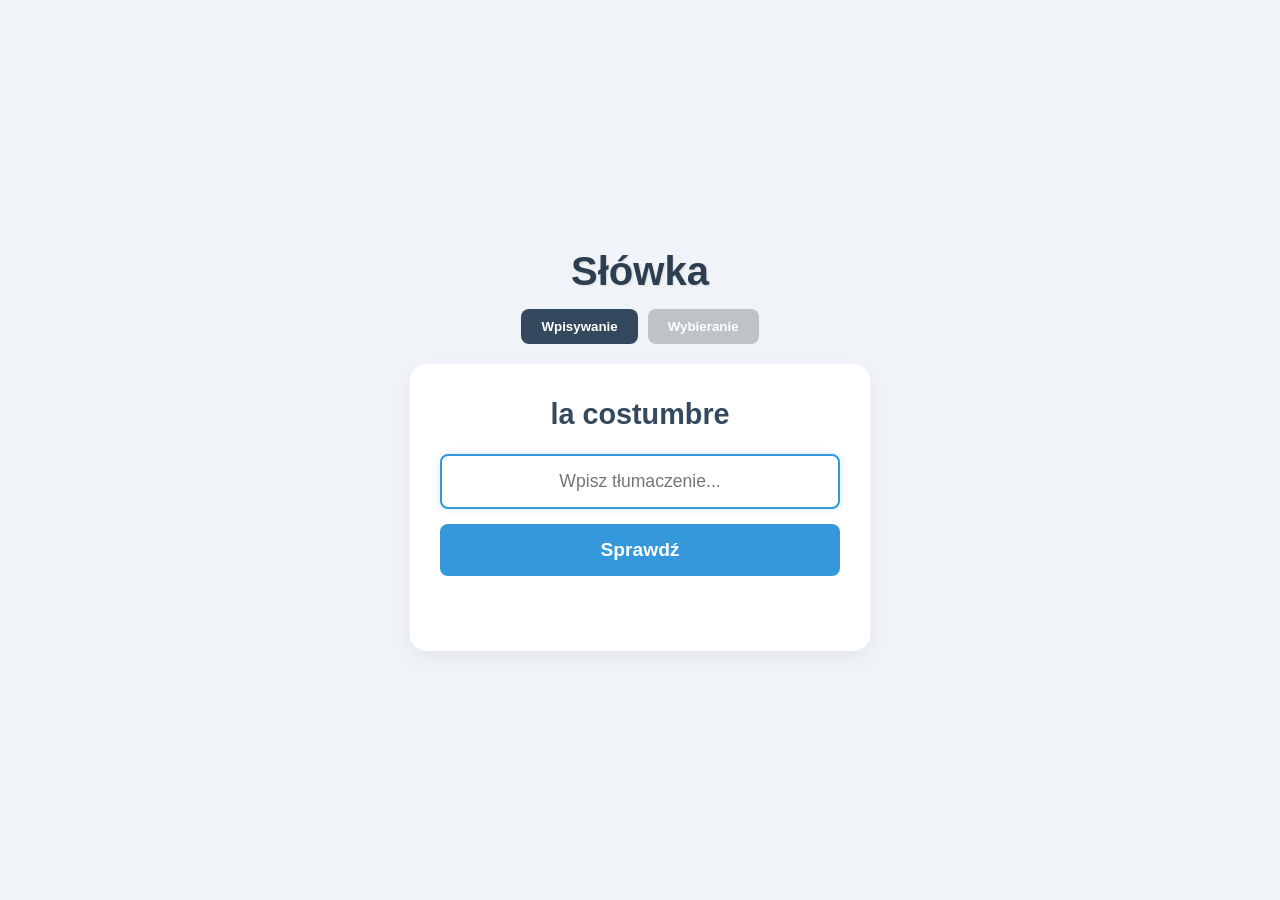
<file: index.html>
<!DOCTYPE html>
<html lang="pl">
<head>
    <meta charset="UTF-8">
    <meta name="viewport" content="width=device-width, initial-scale=1.0">
    <title>Nauka Słówek - Hiszpański</title>
    <link rel="stylesheet" href="style.css">
    <script src="script.js" defer></script>
</head>
<body>
    <div class="container">
        <h1>Słówka</h1>
        
        <div class="mode-switch">
            <button id="btn-typing" class="mode-btn active-mode">Wpisywanie</button>
            <button id="btn-choice" class="mode-btn">Wybieranie</button>
        </div>

        <main class="card">
            <p id="slowo"></p>
            
            <div id="typing-container" class="action-container">
                <div class="input-group">
                    <input type="text" id="odp" placeholder="Wpisz tłumaczenie..." autocomplete="off">
                </div>
                <button id="check" class="primary-btn">Sprawdź</button>
            </div>

            <div id="options-container" class="action-container hidden">
                </div>
            
            <p id="czy"></p>
        </main>
    </div>
</body>
</html>
</file>
<file: style.css>
* {
    margin: 0;
    padding: 0;
    box-sizing: border-box;
    font-family: 'Segoe UI', Tahoma, Geneva, Verdana, sans-serif;
}

body {
    background-color: #f0f4f8; 
    color: #333;
    display: flex;
    justify-content: center;
    align-items: center;
    min-height: 100vh;
}

.container {
    width: 100%;
    max-width: 500px;
    padding: 20px;
}

h1 {
    text-align: center;
    margin-bottom: 15px;
    color: #2c3e50;
    font-size: 2.5rem;
    text-shadow: 1px 1px 2px rgba(0,0,0,0.1);
}

/* Style dla przełącznika trybów */
.mode-switch {
    display: flex;
    justify-content: center;
    gap: 10px;
    margin-bottom: 20px;
}

.mode-btn {
    background-color: #bdc3c7;
    color: white;
    border: none;
    padding: 10px 20px;
    border-radius: 8px;
    cursor: pointer;
    font-weight: bold;
    transition: background-color 0.3s;
}

.mode-btn.active-mode {
    background-color: #34495e;
}

.card {
    background: #ffffff;
    border-radius: 16px;
    padding: 30px;
    box-shadow: 0 8px 20px rgba(0, 0, 0, 0.05);
    text-align: center;
    display: flex;
    flex-direction: column;
    gap: 20px;
}

#slowo {
    font-size: 1.8rem;
    font-weight: bold;
    color: #34495e;
    min-height: 40px; 
    display: flex;
    align-items: center;
    justify-content: center;
}

.input-group {
    width: 100%;
    margin-bottom: 15px;
}

input[type="text"] {
    width: 100%;
    padding: 15px;
    font-size: 1.1rem;
    border: 2px solid #e0e6ed;
    border-radius: 8px;
    outline: none;
    transition: border-color 0.3s ease, box-shadow 0.3s ease;
    text-align: center;
}

input[type="text"]:focus {
    border-color: #3498db;
    box-shadow: 0 0 8px rgba(52, 152, 219, 0.2);
}

#czy {
    font-size: 1.1rem;
    font-weight: 500;
    min-height: 25px; 
}

.correct { color: #27ae60; }
.wrong { color: #e74c3c; }

/* Uniwersalne style przycisków akcji */
.primary-btn {
    background-color: #3498db;
    color: white;
    border: none;
    padding: 15px 25px;
    font-size: 1.2rem;
    border-radius: 8px;
    cursor: pointer;
    transition: background-color 0.3s ease, transform 0.1s ease;
    font-weight: bold;
    width: 100%;
}

.primary-btn:hover { background-color: #2980b9; }
.primary-btn:active { transform: scale(0.98); }

/* Przyciski w trybie wyboru (Quiz) */
#options-container {
    display: flex;
    flex-direction: column;
    gap: 10px;
}

.option-btn {
    background-color: #ecf0f1;
    color: #2c3e50;
    border: 2px solid #bdc3c7;
    padding: 15px;
    font-size: 1.1rem;
    border-radius: 8px;
    cursor: pointer;
    transition: all 0.2s ease;
    font-weight: 500;
}

.option-btn:hover {
    background-color: #e0e6ed;
    border-color: #95a5a6;
}

.option-btn:active { transform: scale(0.98); }

/* Klasa do ukrywania nieużywanych kontenerów */
.hidden {
    display: none !important;
}

@media (max-width: 480px) {
    .container { padding: 15px; }
    h1 { font-size: 2rem; }
    .card { padding: 20px; }
    #slowo { font-size: 1.5rem; }
    input[type="text"], .primary-btn { padding: 12px; font-size: 1rem; }
    .mode-btn { padding: 8px 15px; font-size: 0.9rem; }
}
</file>
